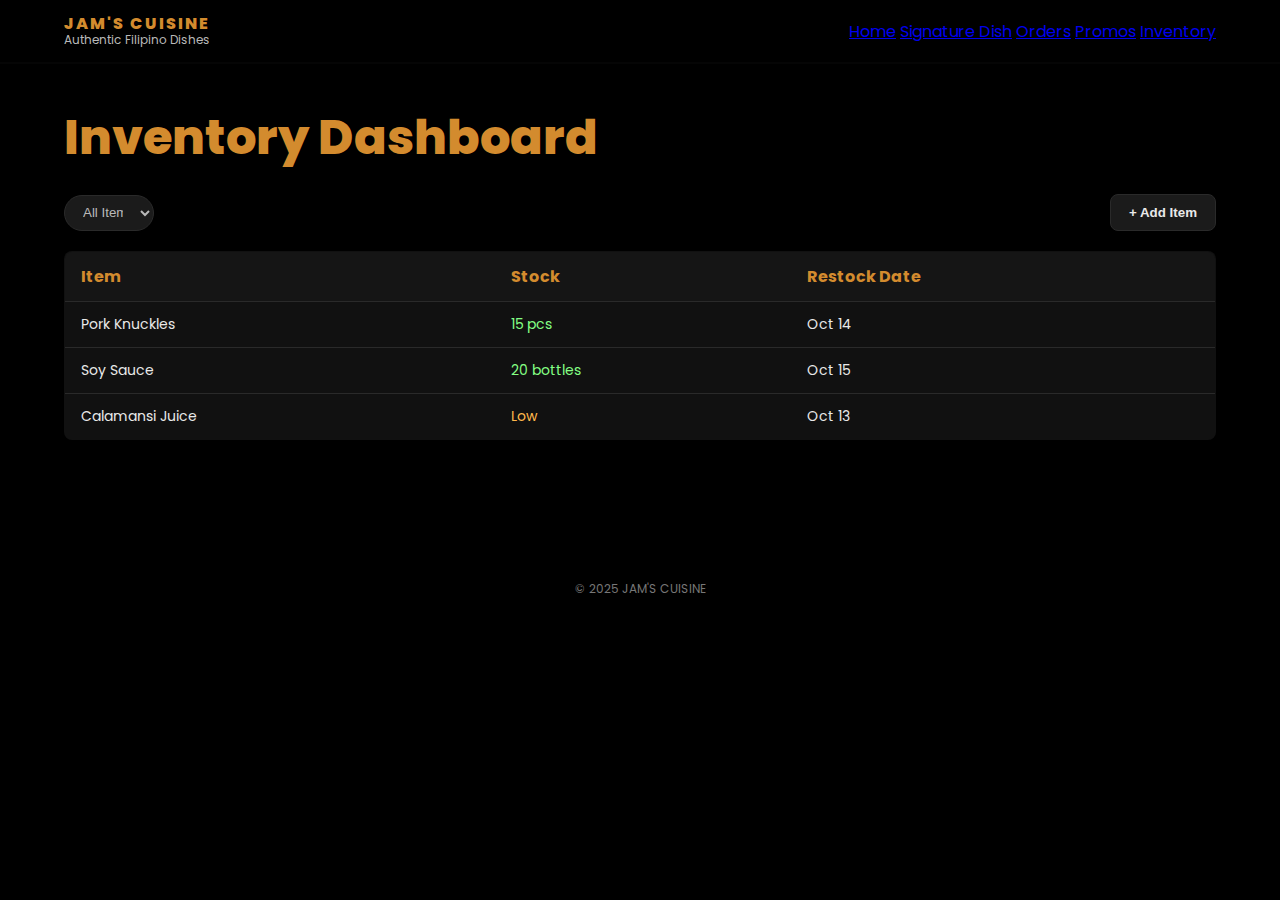
<file: inventory.html>
<!DOCTYPE html>
<html lang="en">
<head>
  <meta charset="UTF-8">
  <meta name="viewport" content="width=device-width, initial-scale=1.0">
  <title>Inventory Dashboard | JAM'S CUISINE</title>

  <!-- ✅ Load CSS correctly from Flask static folder -->
  <link rel="stylesheet" href="style.css">

  <!-- ✅ Load JavaScript correctly from Flask static folder -->
  <script src="script.js" defer></script>
  <!-- Optional: Keep Google Fonts -->
  <link rel="preconnect" href="https://fonts.googleapis.com">
  <link rel="preconnect" href="https://fonts.gstatic.com" crossorigin>
  <link href="https://fonts.googleapis.com/css2?family=Poppins:wght@300;400;600;800&display=swap" rel="stylesheet">
</head>

<body class="home-body">
  <header class="site-header">
    <div class="nav-inner">
      <div class="brand">
        <div class="brand-mark">JAM'S CUISINE</div>
        <div class="brand-sub">Authentic Filipino Dishes</div>
      </div>

      <!-- ✅ Flask navigation links -->
      <nav>
        <a href="index.html">Home</a>
    <a href="signaturedish.html">Signature Dish</a>
    <a href="orders.html">Orders</a>
    <a href="promos.html">Promos</a>
    <a href="inventory.html" class="active">Inventory</a>
      </nav>
    </div>
  </header>

  <main class="page-container">
    <h1 class="page-title">Inventory Dashboard</h1>

    <div class="page-actions">
      <select class="pill">
        <option>All Items</option>
        <option>Low Stock</option>
        <option>Out of Stock</option>
      </select>
      <button class="btn secondary">+ Add Item</button>
    </div>

    <table class="inventory-table">
      <thead>
        <tr>
          <th>Item</th>
          <th>Stock</th>
          <th>Restock Date</th>
        </tr>
      </thead>
      <tbody>
        <tr>
          <td>Pork Knuckles</td>
          <td><span class="stock-ok">15 pcs</span></td>
          <td>Oct 14</td>
        </tr>
        <tr>
          <td>Soy Sauce</td>
          <td><span class="stock-ok">20 bottles</span></td>
          <td>Oct 15</td>
        </tr>
        <tr>
          <td>Calamansi Juice</td>
          <td><span class="stock-low">Low</span></td>
          <td>Oct 13</td>
        </tr>
      </tbody>
    </table>
  </main>

  <footer class="site-footer">© 2025 JAM'S CUISINE</footer>
</body>
</html>
</file>
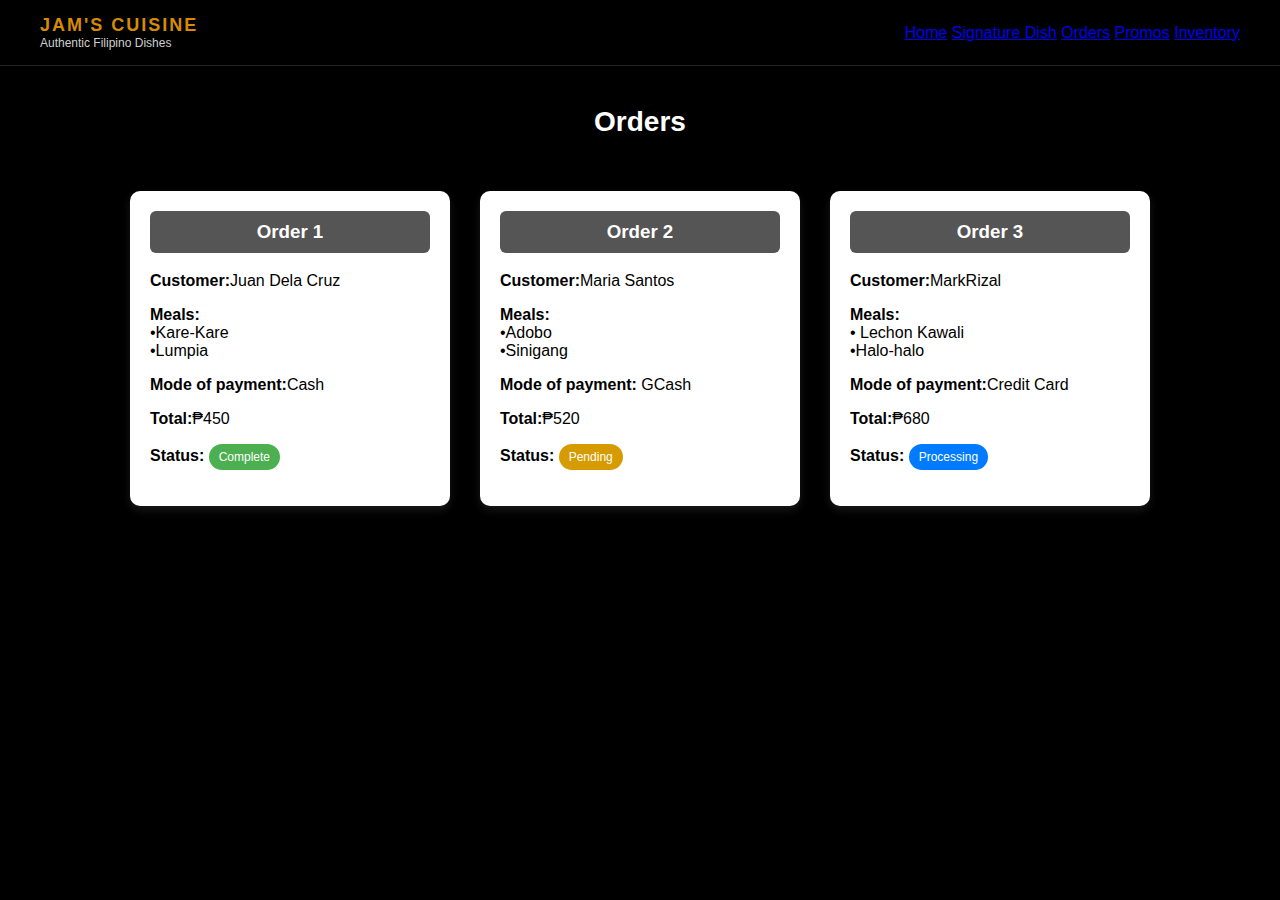
<file: orders.html>
<!DOCTYPE html>
<html lang="en">
<head>
  <meta charset="UTF-8">
  <meta name="viewport" content="width=device-width, initial-scale=1.0">
  <title>Orders - JAM'S CUISINE</title>
  <style>
    body {
      margin: 0;
      font-family: Arial, sans-serif;
      background-color: #000; /* black background */
      color: #fff;
    }

    /* Header / Navbar */
    header {
      background-color: #000;
      color: white;
      display: flex;
      justify-content: space-between;
      align-items: center;
      padding: 15px 40px;
      border-bottom: 1px solid #222;
    }

    .logo h1 {
      color: #d68b00; /* gold/orange */
      font-size: 18px;
      margin: 0;
      letter-spacing: 2px;
    }

    .logo p {
      font-size: 12px;
      color: #cfcfcf;
      margin: 0;
    }

    .main-nav a {
      color: white;
      text-decoration: none;
      margin-left: 25px;
      font-size: 14px;
    }

    .main-nav a:hover {
      color: #d68b00;
      text-decoration: underline;
    }

    /* Orders Section */
    h2 {
      text-align: center;
      margin-top: 40px;
      font-size: 28px;
    }

    .orders-container {
      display: flex;
      flex-wrap: wrap;
      justify-content: center;
      gap: 30px;
      padding: 30px;
    }

    .order-card {
      background-color: #fff;
      color: #000;
      width: 280px;
      border-radius: 10px;
      box-shadow: 0 4px 8px rgba(255, 255, 255, 0.1);
      padding: 20px;
    }

    .order-card h3 {
      background-color: #555;
      color: white;
      text-align: center;
      padding: 10px;
      border-radius: 6px;
      margin-top: 0;
    }

    .status {
      display: inline-block;
      padding: 6px 10px;
      border-radius: 15px;
      color: white;
      font-size: 12px;
    }

    .complete { background-color: #4CAF50; }
    .pending { background-color: #d69b00; }
    .processing { background-color: #007BFF; }
  </style>
</head>
<body>

  <!-- HEADER -->
  <header>
    <div class="logo">
      <h1>JAM'S CUISINE</h1>
      <p>Authentic Filipino Dishes</p>
    </div>
    <nav>
    <a href="index.html">Home</a>
    <a href="signaturedish.html">Signature Dish</a>
    <a href="orders.html" class="active">Orders</a>
    <a href="promos.html">Promos</a>
    <a href="inventory.html">Inventory</a>
  </nav>
  </header>

  <!-- ORDERS SECTION -->
  <h2>Orders</h2>
  <div class="orders-container">
    <div class="order-card">
      <h3>Order 1</h3>
      <p><b>Customer:</b>Juan Dela Cruz</p>
      <p><b>Meals:</b><br>•Kare-Kare<br>•Lumpia</p>
      <p><b>Mode of payment:</b>Cash</p>
      <p><b>Total:</b>₱450</p>
      <p><b>Status:</b> <span class="status complete">Complete</span></p>
    </div>

    <div class="order-card">
      <h3>Order 2</h3>
      <p><b>Customer:</b>Maria Santos</p>
      <p><b>Meals:</b><br>•Adobo<br>•Sinigang</p>
      <p><b>Mode of payment:</b> GCash</p>
      <p><b>Total:</b>₱520  </p>
      <p><b>Status:</b> <span class="status pending">Pending</span></p>
    </div>

    <div class="order-card">
      <h3>Order 3</h3>
      <p><b>Customer:</b>MarkRizal</p>
      <p><b>Meals:</b><br>• Lechon Kawali<br>•Halo-halo</p>
      <p><b>Mode of payment:</b>Credit Card</p>
      <p><b>Total:</b>₱680</p>
      <p><b>Status:</b> <span class="status processing">Processing</span></p>
    </div>
  </div>

</body>
</html>
</file>
<file: style.css>
/* ===== Homepage Styles ===== */
.home-body { background: #000; color: #e9e9e9; font-family: 'Poppins', system-ui, -apple-system, Segoe UI, Roboto, Arial, sans-serif; }
.home-container { max-width: 1200px; margin: 0 auto; padding: 0 24px; }
.home-header { position: sticky; top: 0; z-index: 10; background: rgba(0,0,0,0.92); box-shadow: 0 2px 0 rgba(255,255,255,0.02); }
.home-nav { display: grid; grid-template-columns: 1fr auto auto; align-items: center; gap: 24px; padding: 16px 24px; }
.home-logo-title { color: #d38b2e; font-weight: 800; letter-spacing: 2px; }
.home-logo-sub { font-size: 12px; color: #b9b9b9; }
.home-menu { display: flex; gap: 22px; }
.home-menu a { color: #b9b9b9; text-decoration: none; font-size: 14px; }
.home-menu a.active, .home-menu a:hover { color: #fff; text-decoration: underline; }
.home-actions { display: flex; gap: 10px; align-items: center; }
.home-actions .icon-btn { background: #d38b2e; color: #000; border: none; padding: 8px 10px; border-radius: 8px; cursor: pointer; font-weight: 800; }
.home-avatar { width: 34px; height: 34px; border-radius: 50%; background: #444; border: 2px solid #d38b2e; }
.home-categories { display: flex; gap: 12px; padding: 8px 24px 16px; }
.chip { background: #d38b2e; color: #000; border: none; padding: 10px 14px; border-radius: 24px; cursor: pointer; font-weight: 600; }
.chip:hover { filter: brightness(1.05); }

.home-hero { display: grid; grid-template-columns: 1.2fr 1fr; gap: 40px; padding: 40px 24px; align-items: start; }
.home-title { font-size: clamp(36px, 6vw, 80px); color: #d38b2e; margin: 0; letter-spacing: 3px; }
.home-sub { color: #d38b2e; margin-bottom: 12px; font-weight: 600; }
.home-collage { display: grid; grid-auto-flow: column; grid-auto-columns: minmax(80px, 1fr); gap: 8px; overflow: hidden; border-radius: 6px; border: 1px solid #2a2a2a; }
.home-collage img { height: 220px; width: 100%; object-fit: cover; }

.home-feature { position: relative; display: grid; grid-template-columns: 1.2fr 0.8fr; gap: 20px; align-items: start; }
.home-banner { position: absolute; left: -14px; top: -18px; display: inline-block; background: #d38b2e; color: #000; font-weight: 800; padding: 10px 18px 10px 28px; border-radius: 6px; }
.home-banner:before { content: ''; position: absolute; left: 0; top: 0; bottom: 0; width: 28px; background: #d38b2e; clip-path: polygon(100% 0, 0 50%, 100% 100%); }
.home-feature-img { width: 100%; border-radius: 10px; }
.home-feature-desc { color: #fff; }
.home-feature-cta { display: flex; gap: 16px; align-items: center; margin-top: 8px; }
.price-badge { background: #d38b2e; color: #000; padding: 10px 14px; border-radius: 12px; font-weight: 800; }

/* Starburst price like badge */
.starburst { position: relative; background: #d38b2e; color: #000; padding: 8px 16px; border-radius: 6px; font-weight: 800; }
.starburst:before, .starburst:after { content: ''; position: absolute; inset: 0; background: #d38b2e; clip-path: polygon(50% 0, 60% 25%, 100% 25%, 70% 45%, 82% 80%, 50% 60%, 18% 80%, 30% 45%, 0 25%, 40% 25%); transform: scale(1.2); z-index: -1; }
.starburst:after { filter: drop-shadow(0 2px 0 rgba(0,0,0,.25)); }

/* Featured controls */
.feature-controls { display: flex; gap: 12px; align-items: center; margin-top: 10px; }
.pill { background: #1b1b1b; color: #000; width: 90px; height: 36px; border-radius: 18px; border: 1px solid #2a2a2a; }
.round-btn { width: 40px; height: 40px; border-radius: 50%; display: grid; place-items: center; background: #d38b2e; color: #000; font-weight: 800; }

.home-grid { display: grid; grid-template-columns: repeat(4, 1fr); gap: 24px; padding: 40px 24px 64px; }
.dish-card { background: #0f0f0f; border-radius: 14px; overflow: hidden; border: 1px solid #1f1f1f; display: flex; flex-direction: column; transition: transform .15s ease, box-shadow .15s ease; }
.dish-card:hover { transform: translateY(-3px); box-shadow: 0 8px 20px rgba(0,0,0,.35); }
.dish-card img { width: 100%; height: 160px; object-fit: cover; }
.dish-body { padding: 12px 14px; }
.dish-body h3 { margin: 0 0 6px; color: #d38b2e; }
.dish-body p { margin: 0; color: #cfcfcf; font-size: 14px; }
.dish-footer { background: #d38b2e; color: #000; text-align: center; font-weight: 700; padding: 8px; }

@media (max-width: 1000px) {
  .home-hero { grid-template-columns: 1fr; }
  .home-grid { grid-template-columns: repeat(3, 1fr); }
}
@media (max-width: 680px) {
  .home-grid { grid-template-columns: repeat(2, 1fr); }
}
/* Global */
:root {
  --bg: #0a0a0a;
  --text: #e9e9e9;
  --muted: #b9b9b9;
  --card: #cfcfcf;
  --brand: #dca46a;
  --btn: #ffb34c;
  --btn-hover: #ffa72e;
}

* { box-sizing: border-box; }
html, body { height: 100%; }
body {
  margin: 0;
  font-family: 'Poppins', system-ui, -apple-system, Segoe UI, Roboto, Arial, sans-serif;
  color: var(--text);
  background: var(--bg);
}

/* Header */
.site-header { position: sticky; top: 0; z-index: 10; background: transparent; }
.nav-inner {
  max-width: 1200px;
  margin: 0 auto;
  padding: 18px 24px;
  display: flex;
  align-items: center;
  justify-content: space-between;
}
.brand { line-height: 1; }
.brand-mark { font-weight: 800; letter-spacing: 2px; }
.brand-sub { font-size: 12px; color: var(--muted); margin-top: 2px; }

.main-nav { display: flex; gap: 28px; }
.main-nav a {
  color: var(--muted);
  text-decoration: none;
  font-size: 14px;
}
.main-nav a.active, .main-nav a:hover { color: #fff; text-decoration: underline; }

/* Hero Layout */
.hero {
  max-width: 1200px;
  margin: 40px auto;
  padding: 0 24px 48px;
  display: grid;
  grid-template-columns: 1fr auto; /* right column hugs the card width */
  gap: 36px;
  align-items: start;
}

/* Hero Title */
.hero-title {
  font-size: clamp(28px, 5vw, 72px);
  color: var(--brand);
  margin: 0 0 8px;
  letter-spacing: 3px;
}
.hero-sub { color: var(--brand); opacity: 0.9; margin-bottom: 24px; font-weight: 600; }

/* Collage */
.collage {
  display: grid;
  grid-auto-flow: column;
  grid-auto-columns: minmax(80px, 1fr);
  gap: 8px;
  overflow: hidden;
  border-radius: 6px;
  border: 1px solid #2a2a2a;
  justify-self: start;
}
.collage img {
  width: 100%;
  height: 180px;
  object-fit: cover;
  filter: saturate(1.05) contrast(1.02);
}

/* Login Card — smaller square */
.login-card {
  background: var(--card);
  border-radius: 14px;
  width: 300px;
  max-width: 450px;
  padding: 24px;
  margin-left: auto;     /* keeps it on the right */
  margin-top: 20px;
  margin-right: 0;
  box-shadow: 0 8px 20px rgba(0,0,0,0.35);
  display: block;
  justify-self: end;     /* align card to right edge of grid */
}

/* Inner scroll area */
.login-card .scroll-area {
  overflow-y: auto;
  -webkit-overflow-scrolling: touch;
}

/* Form styling */
.login-form {
  display: flex;
  flex-direction: column;
  gap: 14px;
  width: 100%;
  align-items: flex-start;
  padding-top: 6px;
}
.card-brand { text-align: center; margin-bottom: 6px; width: 100%; }
.card-brand-title { color: #9a6b3b; font-weight: 800; letter-spacing: 1px; font-size: 13px; }
.card-brand-sub { color: #6f6f6f; font-size: 9px; margin-top: -2px; }
.card-note { color: #6f6f6f; font-size: 10px; text-align: left; margin: 6px 0 2px; }
.login-form label {
  display: flex;
  flex-direction: column;
  gap: 8px;
  color: #333;
  font-size: 13px;
  width: 100%;
  max-width: 260px;
}
.login-form input {
  width: 100%;
  padding: 9px 12px;
  border-radius: 8px;
  border: none;
  outline: none;
  font-size: 13px;
  background: #ffffff;
  box-shadow: inset 0 1px 0 rgba(0,0,0,0.02);
}
.login-form input::placeholder { color: #9a9a9a; }
.login-form input:focus { box-shadow: 0 0 0 3px rgba(0,0,0,0.06); }
.forgot-row { width: 100%; max-width: 100%; display: flex; justify-content: center; }
.forgot-link { color: #6a6a6a; font-size: 11px; text-decoration: none; }
.forgot-link:hover { text-decoration: underline; }

/* Login Button */
.btn.primary {
  background: var(--btn);
  color: #1a1a1a;
  border: none;
  padding: 10px 0;
  font-weight: 700;
  border-radius: 10px;
  cursor: pointer;
  font-size: 14px;
  width: 60%;
  max-width: 320px;
  align-self: center;   /* center the login button */
  transition: background 0.15s;
}
.btn.primary:hover { background: var(--btn-hover); }

/* small link below button */
.muted-link {
  color: #555;
  font-size: 13px;
  text-decoration: none;
  text-align: center;
  margin-top: 6px;
}
.muted-link:hover { text-decoration: underline; }

/* Social Row */
.oauth-row { display: none; }
.google-image-wrap { display: flex; justify-content: center; align-items: center; width: 100%; margin-top: 10px; }
.google-img { width: 120px; height: auto; margin-left: 0; }
.signup-row { color: #7a7a7a; font-size: 10px; text-align: center; width: 100%; }
.signup-row a { color: #3d74ff; text-decoration: none; }
.signup-row a:hover { text-decoration: underline; }

/* Responsive */
@media (max-width: 900px) {
  .hero {
    grid-template-columns: 1fr;
    gap: 28px;
    justify-items: center;
  }
  .login-card {
    width: 90%;
    max-width: 360px;
    aspect-ratio: auto;
    margin: 0 auto;
  }
}

@media (max-width: 480px) {
  .login-card { padding: 18px; }
  .login-form label { max-width: 100%; }
  .btn.primary { width: 100%; max-width: none; }
}
/* ===== Global Theme ===== */
:root {
  --bg: #0a0a0a;
  --text: #e9e9e9;
  --muted: #b9b9b9;
  --brand: #d38b2e;
  --card: #181818;
  --btn: #d38b2e;
  --btn-hover: #e0a63f;
}

* { box-sizing: border-box; }

html, body {
  height: 100%;
  margin: 0;
  font-family: 'Poppins', system-ui, -apple-system, Segoe UI, Roboto, Arial, sans-serif;
  color: var(--text);
  background: var(--bg);
}

/* ===== Header ===== */
.site-header {
  position: sticky;
  top: 0;
  z-index: 10;
  background: rgba(0, 0, 0, 0.92);
  box-shadow: 0 2px 0 rgba(255,255,255,0.02);
}

.nav-inner {
  max-width: 1200px;
  margin: 0 auto;
  padding: 16px 24px;
  display: flex;
  align-items: center;
  justify-content: space-between;
}

.brand { line-height: 1; }
.brand-mark { color: var(--brand); font-weight: 800; letter-spacing: 2px; }
.brand-sub { font-size: 12px; color: var(--muted); margin-top: 2px; }

.main-nav {
  display: flex;
  gap: 24px;
}
.main-nav a {
  color: var(--muted);
  text-decoration: none;
  font-size: 14px;
}
.main-nav a.active,
.main-nav a:hover {
  color: #fff;
  text-decoration: underline;
}

/* ===== Page Containers ===== */
.page-container {
  max-width: 1200px;
  margin: 40px auto;
  padding: 0 24px 80px;
}

.page-title {
  color: var(--brand);
  font-size: clamp(28px, 5vw, 48px);
  margin-bottom: 20px;
  font-weight: 800;
}

.page-actions {
  display: flex;
  justify-content: space-between;
  align-items: center;
  margin-bottom: 20px;
  flex-wrap: wrap;
}

.btn {
  padding: 10px 18px;
  border: none;
  border-radius: 8px;
  cursor: pointer;
  font-weight: 700;
  transition: background 0.15s ease;
}
.btn.primary { background: var(--btn); color: #000; }
.btn.primary:hover { background: var(--btn-hover); }
.btn.secondary {
  background: #1b1b1b;
  color: var(--text);
  border: 1px solid #2a2a2a;
}
.btn.secondary:hover { background: #2a2a2a; }

select.pill {
  background: #1b1b1b;
  color: var(--muted);
  border: 1px solid #2a2a2a;
  border-radius: 18px;
  padding: 8px 14px;
}

/* ===== Tables (Inventory) ===== */
.inventory-table {
  width: 100%;
  border-collapse: collapse;
  background: #111;
  border: 1px solid #2a2a2a;
  border-radius: 8px;
  overflow: hidden;
}

.inventory-table th,
.inventory-table td {
  padding: 12px 16px;
  text-align: left;
  border-bottom: 1px solid #2a2a2a;
}

.inventory-table th {
  background: #151515;
  color: var(--brand);
  font-weight: 700;
}

.inventory-table td {
  color: #e9e9e9;
  font-size: 14px;
}

.stock-ok { color: #84ff84; }
.stock-low { color: #ffb84c; }
.stock-out { color: #ff4c4c; }

/* ===== Orders Page ===== */
.orders-list {
  background: #111;
  border: 1px solid #2a2a2a;
  border-radius: 8px;
  padding: 20px;
}
.order-item {
  border-bottom: 1px solid #2a2a2a;
  padding: 12px 0;
}
.order-item:last-child { border-bottom: none; }

/* ===== Promos Page ===== */
.promos-grid {
  display: grid;
  grid-template-columns: repeat(auto-fit, minmax(260px, 1fr));
  gap: 20px;
}
.promo-card {
  background: #0f0f0f;
  border: 1px solid #1f1f1f;
  border-radius: 12px;
  overflow: hidden;
  transition: transform 0.15s ease, box-shadow 0.15s ease;
}
.promo-card:hover {
  transform: translateY(-3px);
  box-shadow: 0 8px 20px rgba(0,0,0,0.35);
}
.promo-card img {
  width: 100%;
  height: 160px;
  object-fit: cover;
}
.promo-body {
  padding: 12px;
}
.promo-body h3 { color: var(--brand); margin: 0 0 6px; }
.promo-body p { color: #cfcfcf; font-size: 14px; margin: 0; }

.site-footer {
  text-align: center;
  padding: 20px;
  font-size: 12px;
  color: #777;
}
</file>
